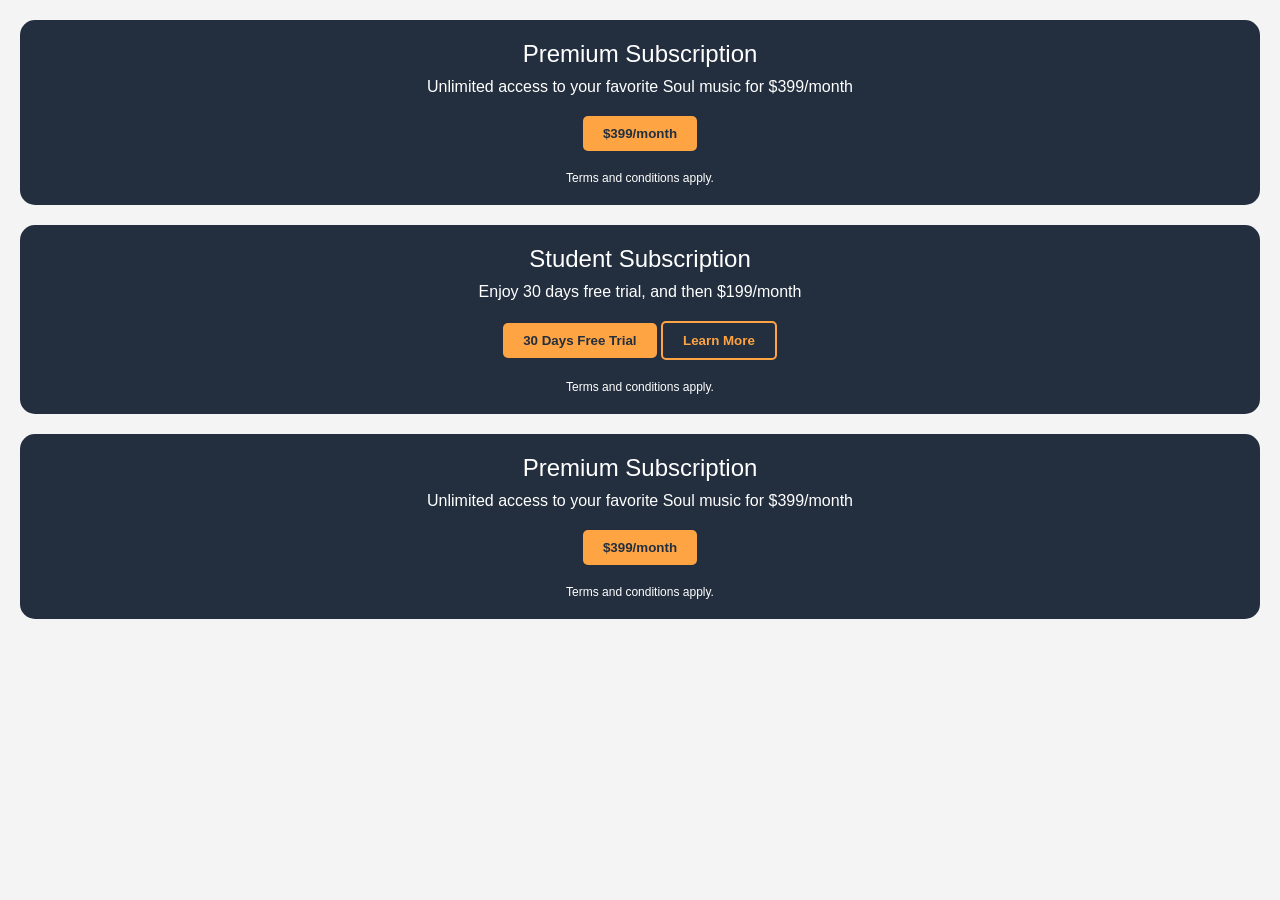
<file: payments.html>
<!DOCTYPE html>
<html lang="en">
<head>
    <meta charset="UTF-8">
    <meta name="viewport" content="width=device-width, initial-scale=1.0">
    <title>Soul Music - Payments</title>
    <style>
        body {
            font-family: Arial, sans-serif;
            background-color: #f4f4f4;
            color: #333;
            margin: 0;
            padding: 0;
        }

        .payment-section {
            background-color: #232F3E;
            border-radius: 15px;
            margin: 20px;
            padding: 20px;
            text-align: center;
            color: #FFFFFF;
        }

        .section-title {
            font-size: 24px;
            margin-bottom: 10px;
        }

        .section-description {
            font-size: 16px;
            margin-bottom: 20px;
        }

        .subscription-button {
            background-color: #FEA443;
            border: none;
            border-radius: 5px;
            padding: 10px 20px;
            color: #232F3E;
            font-weight: bold;
            cursor: pointer;
            transition: background-color 0.3s;
        }

        .learn-more-button {
            background-color: transparent;
            border: 2px solid #FEA443;
            border-radius: 5px;
            padding: 10px 20px;
            color: #FEA443;
            font-weight: bold;
            cursor: pointer;
            transition: background-color 0.3s;
        }

        .section-bottom {
            margin-top: 20px;
            font-size: 12px;
        }
    </style>
</head>
<body>
    <div class="payment-section">
        <div class="section-title">Premium Subscription</div>
        <div class="section-description">Unlimited access to your favorite Soul music for $399/month</div>
        <button class="subscription-button">$399/month</button>
        <div class="section-bottom">Terms and conditions apply.</div>
    </div>

    <div class="payment-section">
        <div class="section-title">Student Subscription</div>
        <div class="section-description">Enjoy 30 days free trial, and then $199/month</div>
        <button class="subscription-button">30 Days Free Trial</button>
        <button class="learn-more-button">Learn More</button>
        <div class="section-bottom">Terms and conditions apply.</div>
    </div>

    <div class="payment-section">
        <div class="section-title">Premium Subscription</div>
        <div class="section-description">Unlimited access to your favorite Soul music for $399/month</div>
        <button class="subscription-button">$399/month</button>
        <div class="section-bottom">Terms and conditions apply.</div>
    </div>
</body>
</html>
</file>
